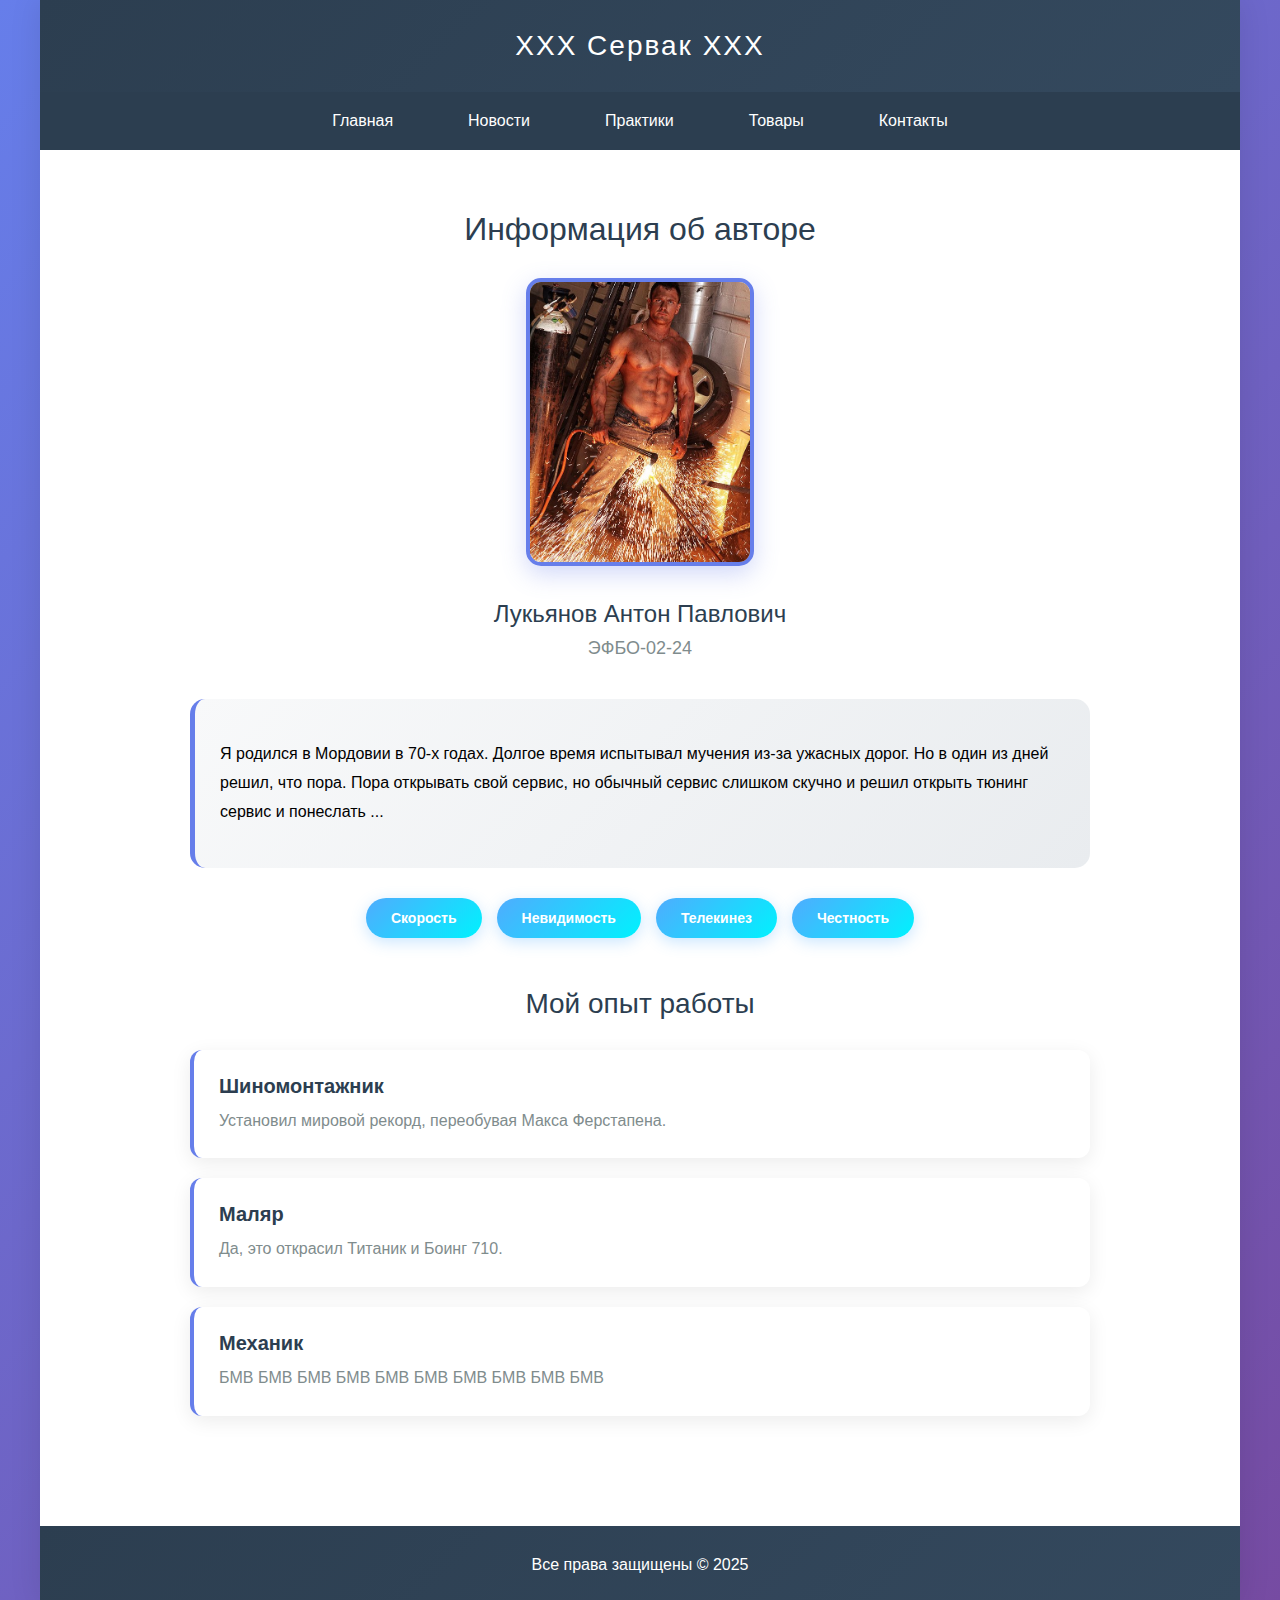
<file: index.html>
<!DOCTYPE html>
<html lang="ru">
<head>
    <meta charset="UTF-8">
    <meta name="viewport" content="width=device-width, initial-scale=1.0">
    <title>Семестровая работа</title>
    <link rel="stylesheet" href="style/styles.css">
</head>
<body>
    <div class="page-container">
        <div class="header">ХХХ Сервак ХХХ</div>
        
        <div class="nav">
            <ul class="nav-list">
                <li class="nav-item"><a class="nav-link" href="index.html">Главная</a></li>
                <li class="nav-item"><a class="nav-link" href="pages/news.html">Новости</a></li>
                <li class="nav-item"><a class="nav-link" href="pages/practices.html">Практики</a></li>
                <li class="nav-item"><a class="nav-link" href="pages/goods.html">Товары</a></li>
                <li class="nav-item"><a class="nav-link" href="pages/contacts.html">Контакты</a></li>
            </ul>
        </div>
        
        <div class="content">
            <div class="profile-header">
                <h1 class="profile-title">Информация об авторе</h1>
                <img class="profile-photo" src="images/photo.png" alt="Фото автора">
                <h2 class="profile-name">Лукьянов Антон Павлович</h2>
                <p class="profile-group">ЭФБО-02-24</p>
            </div>

            <div class="about-me">
                <p>Я родился в Мордовии в 70-х годах. Долгое время испытывал мучения из-за ужасных дорог. Но в один из дней решил, что пора. Пора открывать свой сервис, но обычный сервис слишком скучно и решил открыть тюнинг сервис и понеслать ...</p>
            </div>

            <div class="skills-container">
                <div class="skill-tag">Скорость</div>
                <div class="skill-tag">Невидимость</div>
                <div class="skill-tag">Телекинез</div>
                <div class="skill-tag">Честность</div>
            </div>

            <div class="experience-section">
                <h2 class="section-title">Мой опыт работы</h2>
                <div class="experience-card">
                    <h3 class="experience-title">Шиномонтажник</h3>
                    <p class="experience-desc">Установил мировой рекорд, переобувая Макса Ферстапена.</p>
                </div>
                <div class="experience-card">
                    <h3 class="experience-title">Маляр</h3>
                    <p class="experience-desc">Да, это открасил Титаник и Боинг 710.</p>
                </div>
                <div class="experience-card">
                    <h3 class="experience-title">Механик</h3>
                    <p class="experience-desc">БМВ БМВ БМВ БМВ БМВ БМВ БМВ БМВ БМВ БМВ</p>
                </div>
            </div>
        </div>
        
        <div class="footer">Все права защищены © 2025</div>
    </div>
</body>
</html>
</file>
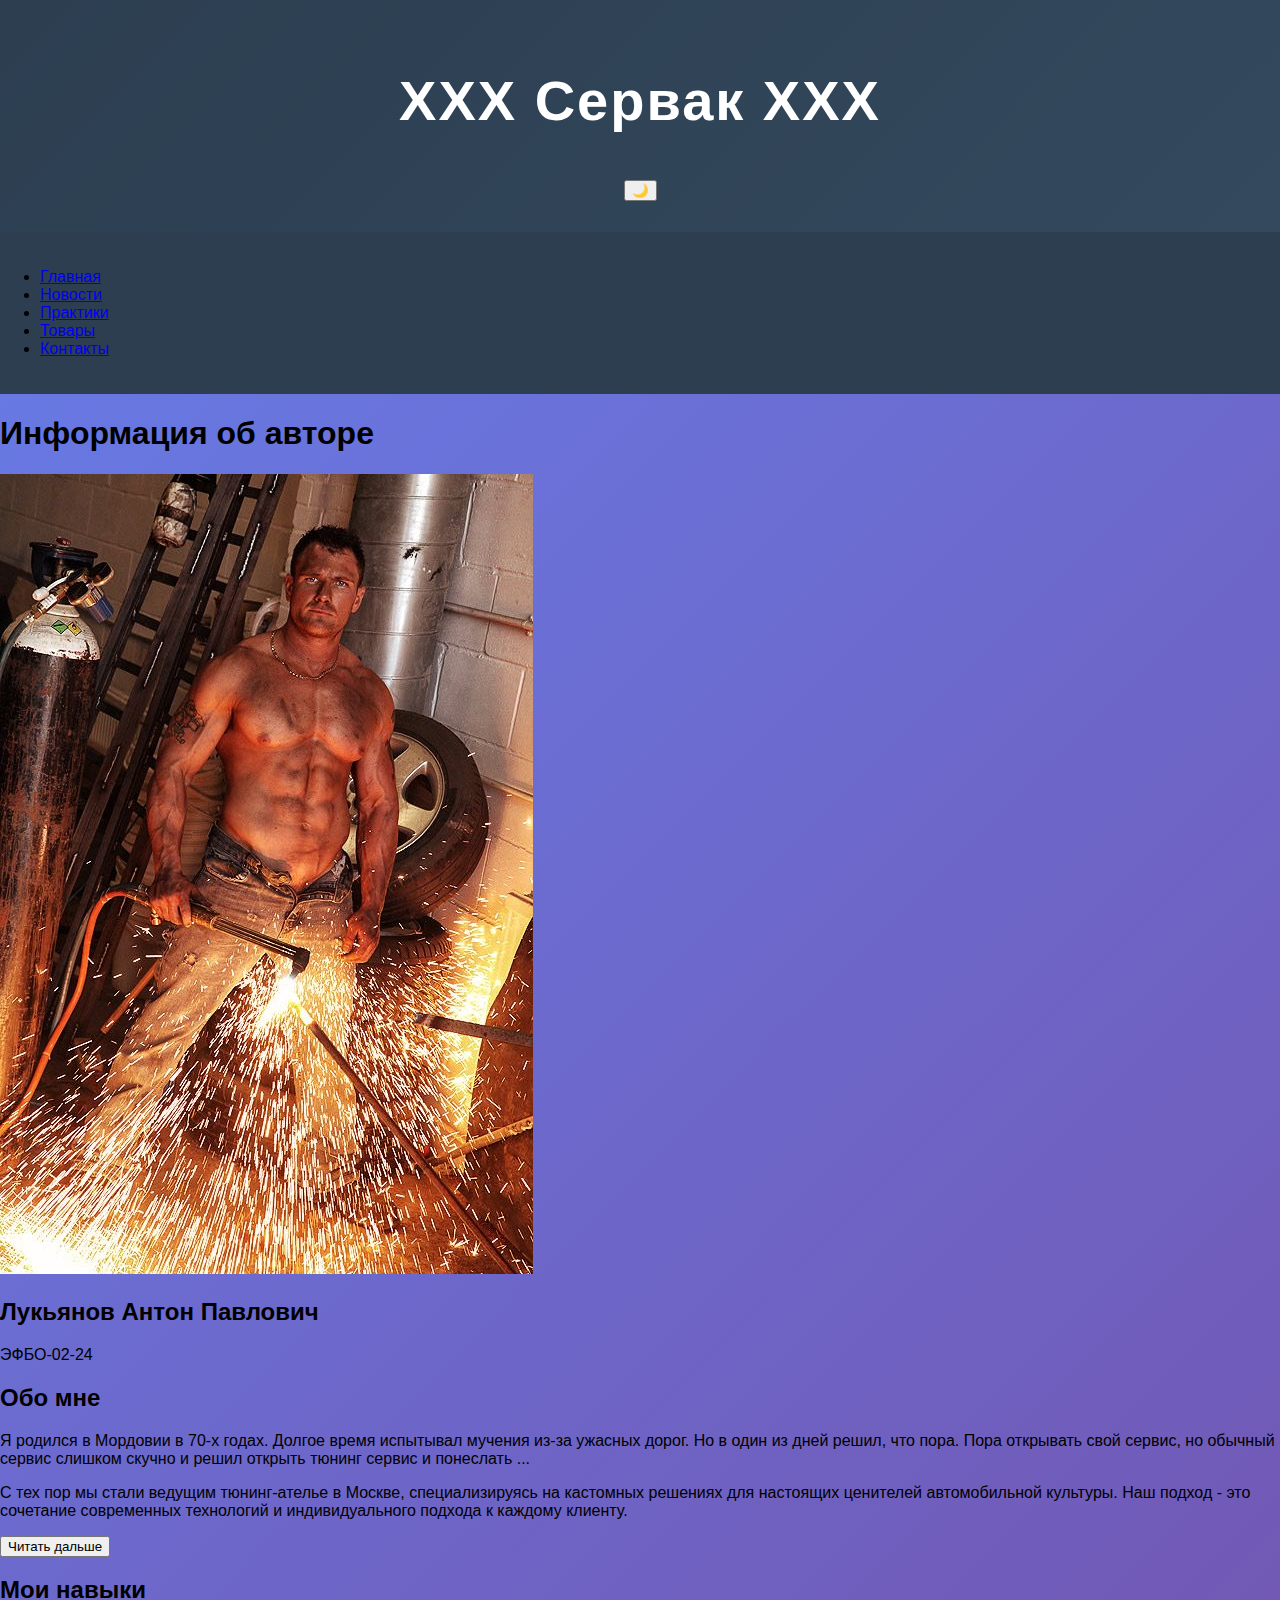
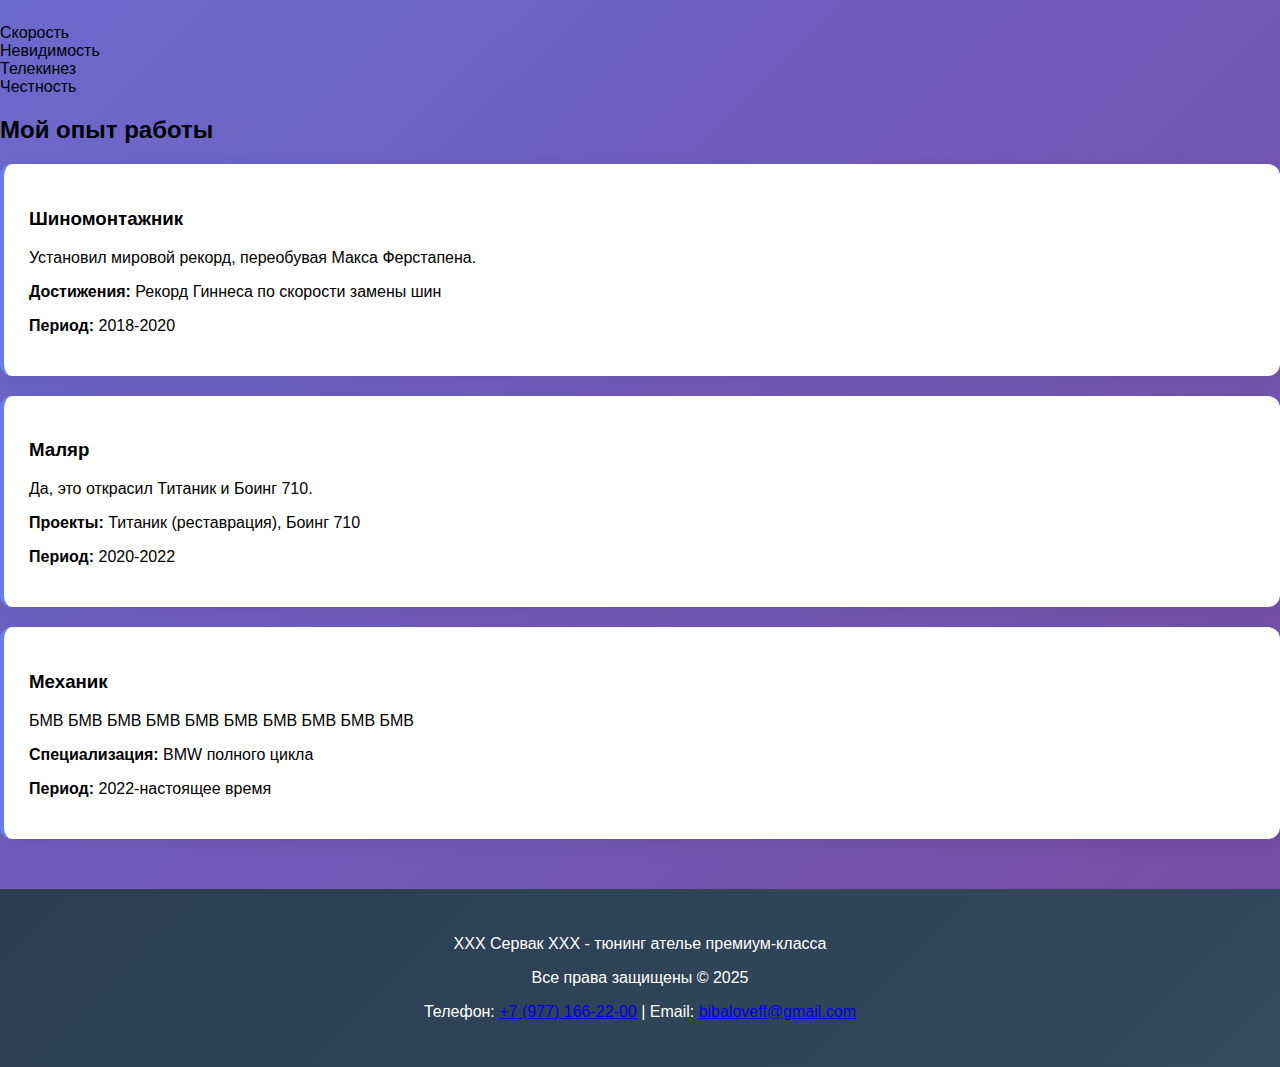
<file: index_v1.html>
<!DOCTYPE html>
<html lang="ru">
<head>
    <meta charset="UTF-8">
    <meta name="viewport" content="width=device-width, initial-scale=1.0">
    <title>Главная - ХХХ Сервак ХХХ</title>
    <link rel="stylesheet" href="style/styles.css">
</head>
<body>
    <div class="page">
        <header class="header">
            <h1 class="header__title">ХХХ Сервак ХХХ</h1>
            <button class="theme-toggle" id="themeToggle" aria-label="Переключить тему">
                <span class="theme-toggle__icon">🌙</span>
            </button>
        </header>
        
        <nav class="nav">
            <ul class="nav__list">
                <li class="nav__item nav__item--active">
                    <a class="nav__link" href="index.html">Главная</a>
                </li>
                <li class="nav__item">
                    <a class="nav__link" href="pages/news.html">Новости</a>
                </li>
                <li class="nav__item">
                    <a class="nav__link" href="pages/practices.html">Практики</a>
                </li>
                <li class="nav__item">
                    <a class="nav__link" href="pages/goods.html">Товары</a>
                </li>
                <li class="nav__item">
                    <a class="nav__link" href="pages/contacts.html">Контакты</a>
                </li>
            </ul>
        </nav>
        
        <main class="main">
            <!-- Блок профиля -->
            <section class="profile">
                <h1 class="profile__title">Информация об авторе</h1>
                <img class="profile__photo" src="images/photo.png" alt="Фото автора - Лукьянов Антон Павлович">
                <h2 class="profile__name">Лукьянов Антон Павлович</h2>
                <p class="profile__group">ЭФБО-02-24</p>
            </section>

            <!-- Блок "Обо мне" -->
            <section class="about">
                <h2 class="about__title">Обо мне</h2>
                <div class="about__content">
                    <p class="about__text">
                        Я родился в Мордовии в 70-х годах. Долгое время испытывал мучения из-за ужасных дорог. 
                        Но в один из дней решил, что пора. Пора открывать свой сервис, но обычный сервис слишком 
                        скучно и решил открыть тюнинг сервис и понеслать ...
                    </p>
                    <div class="about__hidden" id="hiddenText">
                        <p class="about__text">
                            С тех пор мы стали ведущим тюнинг-ателье в Москве, специализируясь на кастомных решениях 
                            для настоящих ценителей автомобильной культуры. Наш подход - это сочетание современных 
                            технологий и индивидуального подхода к каждому клиенту.
                        </p>
                    </div>
                    <button class="button button--primary about__toggle" id="aboutToggle">
                        Читать дальше
                    </button>
                </div>
            </section>

            <!-- Блок навыков -->
            <section class="skills">
                <h2 class="skills__title">Мои навыки</h2>
                <div class="skills__grid">
                    <div class="skill skill--speed" data-skill="speed">
                        <span class="skill__name">Скорость</span>
                        <div class="skill__level" data-level="90"></div>
                    </div>
                    <div class="skill skill--invisibility" data-skill="invisibility">
                        <span class="skill__name">Невидимость</span>
                        <div class="skill__level" data-level="85"></div>
                    </div>
                    <div class="skill skill--telekinesis" data-skill="telekinesis">
                        <span class="skill__name">Телекинез</span>
                        <div class="skill__level" data-level="75"></div>
                    </div>
                    <div class="skill skill--honesty" data-skill="honesty">
                        <span class="skill__name">Честность</span>
                        <div class="skill__level" data-level="95"></div>
                    </div>
                </div>
            </section>

            <!-- Блок опыта работы -->
            <section class="experience">
                <h2 class="experience__title">Мой опыт работы</h2>
                <div class="experience__grid">
                    <article class="experience-card" data-experience="tire">
                        <h3 class="experience-card__title">Шиномонтажник</h3>
                        <p class="experience-card__desc">Установил мировой рекорд, переобувая Макса Ферстапена.</p>
                        <div class="experience-card__details">
                            <p><strong>Достижения:</strong> Рекорд Гиннеса по скорости замены шин</p>
                            <p><strong>Период:</strong> 2018-2020</p>
                        </div>
                    </article>
                    
                    <article class="experience-card" data-experience="painter">
                        <h3 class="experience-card__title">Маляр</h3>
                        <p class="experience-card__desc">Да, это открасил Титаник и Боинг 710.</p>
                        <div class="experience-card__details">
                            <p><strong>Проекты:</strong> Титаник (реставрация), Боинг 710</p>
                            <p><strong>Период:</strong> 2020-2022</p>
                        </div>
                    </article>
                    
                    <article class="experience-card" data-experience="mechanic">
                        <h3 class="experience-card__title">Механик</h3>
                        <p class="experience-card__desc">БМВ БМВ БМВ БМВ БМВ БМВ БМВ БМВ БМВ БМВ</p>
                        <div class="experience-card__details">
                            <p><strong>Специализация:</strong> BMW полного цикла</p>
                            <p><strong>Период:</strong> 2022-настоящее время</p>
                        </div>
                    </article>
                </div>
            </section>
        </main>
        
        <footer class="footer">
            <div class="footer__content">
                <p class="footer__text">ХХХ Сервак ХХХ - тюнинг ателье премиум-класса</p>
                <p class="footer__text">Все права защищены © 2025</p>
                <p class="footer__contact">
                    Телефон: <a href="tel:+79771662200" class="footer__link">+7 (977) 166-22-00</a> | 
                    Email: <a href="mailto:bibaloveff@gmail.com" class="footer__link">bibaloveff@gmail.com</a>
                </p>
            </div>
        </footer>
    </div>

    <script>
        // Переключение темы
        const themeToggle = document.getElementById('themeToggle');
        const themeIcon = themeToggle.querySelector('.theme-toggle__icon');
        
        const savedTheme = localStorage.getItem('theme') || 'light';
        if (savedTheme === 'dark') {
            document.documentElement.setAttribute('data-theme', 'dark');
            themeIcon.textContent = '☀️';
        }
        
        themeToggle.addEventListener('click', () => {
            const currentTheme = document.documentElement.getAttribute('data-theme');
            
            if (currentTheme === 'dark') {
                document.documentElement.removeAttribute('data-theme');
                themeIcon.textContent = '🌙';
                localStorage.setItem('theme', 'light');
            } else {
                document.documentElement.setAttribute('data-theme', 'dark');
                themeIcon.textContent = '☀️';
                localStorage.setItem('theme', 'dark');
            }
        });

        // Раскрытие текста "Обо мне"
        const aboutToggle = document.getElementById('aboutToggle');
        const hiddenText = document.getElementById('hiddenText');
        
        aboutToggle.addEventListener('click', function() {
            hiddenText.classList.toggle('about__hidden--visible');
            
            if (hiddenText.classList.contains('about__hidden--visible')) {
                this.textContent = 'Свернуть';
            } else {
                this.textContent = 'Читать дальше';
            }
        });

        // Анимация уровней навыков
        document.querySelectorAll('.skill').forEach(skill => {
            skill.addEventListener('click', function() {
                const level = this.querySelector('.skill__level');
                const targetLevel = this.getAttribute('data-level');
                level.style.width = targetLevel + '%';
            });
        });

        // Интерактивность карточек опыта
        document.querySelectorAll('.experience-card').forEach(card => {
            card.addEventListener('click', function() {
                this.classList.toggle('experience-card--active');
                
                const details = this.querySelector('.experience-card__details');
                if (this.classList.contains('experience-card--active')) {
                    details.style.display = 'block';
                } else {
                    details.style.display = 'none';
                }
            });
        });

        // Инициализация уровней навыков
        document.querySelectorAll('.skill__level').forEach(level => {
            const targetLevel = level.parentElement.getAttribute('data-level');
            level.style.width = '0%';
        });
    </script>
</body>
</html>
</file>
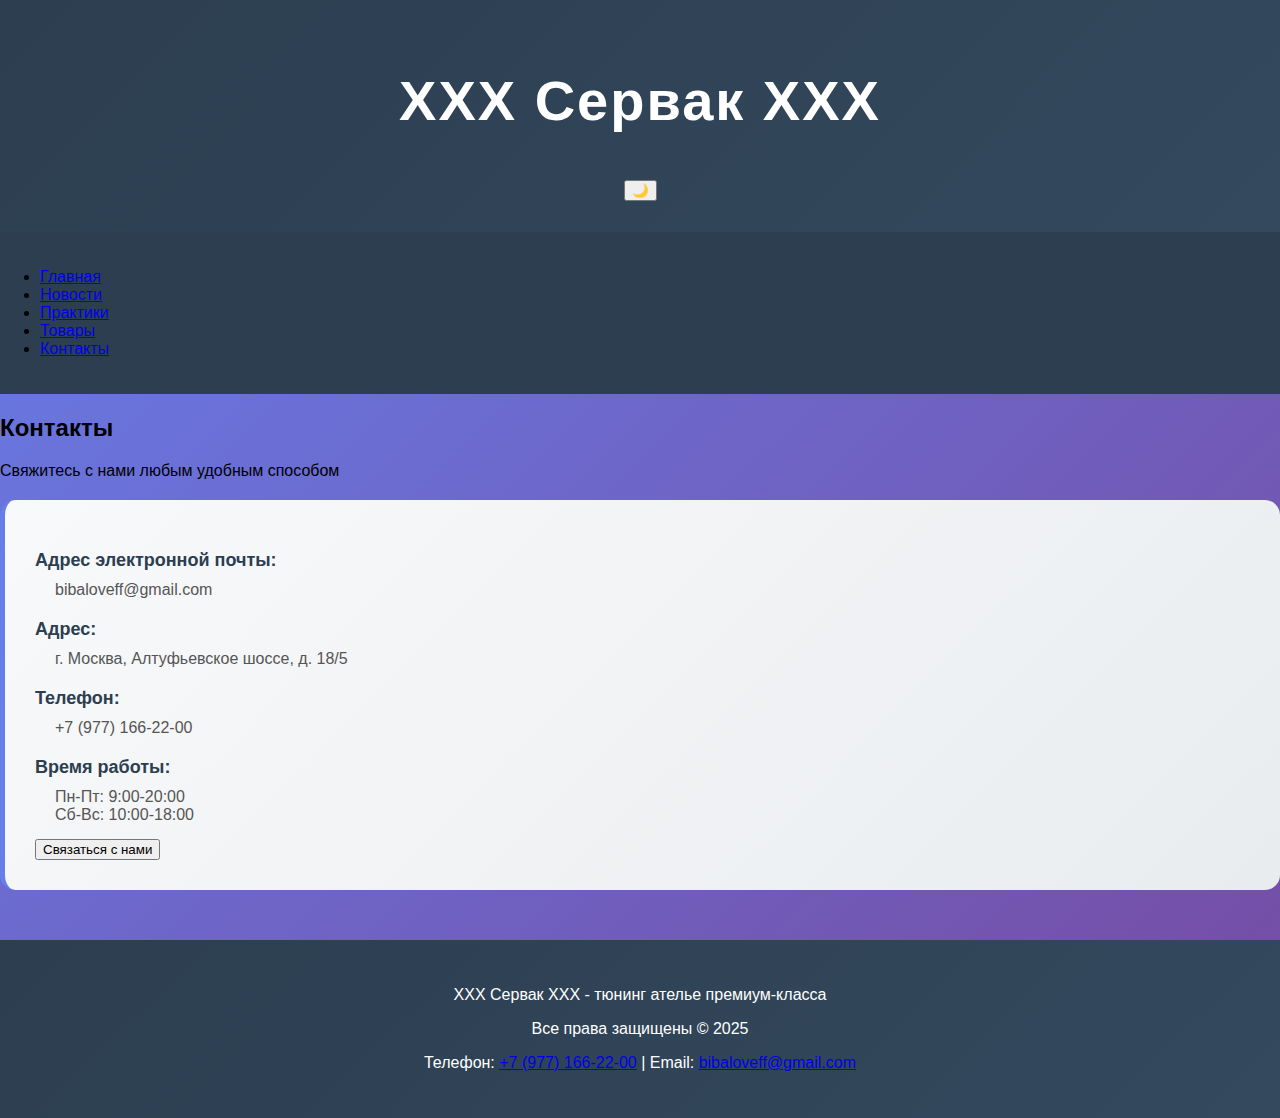
<file: pages/contacts.html>
<!DOCTYPE html>
<html lang="ru">
<head>
    <meta charset="UTF-8">
    <meta name="viewport" content="width=device-width, initial-scale=1.0">
    <title>Контакты - ХХХ Сервак ХХХ</title>
    <link rel="stylesheet" href="../style/styles.css">
    <style>
        /* ПЕРЕОПРЕДЕЛЯЕМ стили для модального окна */
        .dialog {
            position: fixed !important;
            top: 50% !important;
            left: 50% !important;
            transform: translate(-50%, -50%) !important;
            margin: 0 !important;
            max-height: 90vh;
            overflow-y: auto;
            border: none;
            border-radius: var(--radius-md);
            padding: 0;
            box-shadow: var(--shadow-xl);
            max-width: 500px;
            width: 90vw;
            background: var(--color-bg-primary);
        }

        .dialog::backdrop {
            background: rgba(0, 0, 0, 0.6);
        }

        .dialog__header {
            background: var(--gradient-dark);
            color: var(--color-text-light);
            padding: var(--space-lg);
            border-radius: var(--radius-md) var(--radius-md) 0 0;
            margin: 0;
        }

        .dialog__title {
            margin: 0;
            color: var(--color-text-light);
            font-size: var(--font-size-lg);
        }

        .dialog__content {
            padding: var(--space-xl);
        }

        .form__group {
            margin-bottom: var(--space-lg);
        }

        .form__label {
            display: block;
            margin-bottom: var(--space-xs);
            font-weight: 600;
            color: var(--color-text-primary);
        }

        .form__input,
        .form__select,
        .form__textarea {
            width: 100%;
            padding: var(--space-md);
            border: 2px solid var(--color-light);
            border-radius: var(--radius-sm);
            font-size: var(--font-size-base);
            transition: var(--transition-normal);
            box-sizing: border-box;
            background: var(--color-bg-primary);
            color: var(--color-text-primary);
        }

        .form__input:focus,
        .form__select:focus,
        .form__textarea:focus {
            outline: none;
            border-color: var(--color-primary);
            box-shadow: 0 0 0 3px rgba(102, 126, 234, 0.1);
        }

        .form__textarea {
            min-height: 100px;
            resize: vertical;
        }

        .form__actions {
            display: flex;
            gap: var(--space-sm);
            justify-content: flex-end;
            margin-top: var(--space-xl);
        }

        .form__required {
            color: var(--color-error);
        }
    </style>
</head>
<body>
    <div class="page">
        <header class="header">
            <h1 class="header__title">ХХХ Сервак ХХХ</h1>
            <button class="theme-toggle" id="themeToggle" aria-label="Переключить тему">
                <span class="theme-toggle__icon">🌙</span>
            </button>
        </header>
        
        <nav class="nav">
            <ul class="nav__list">
                <li class="nav__item">
                    <a class="nav__link" href="../index.html">Главная</a>
                </li>
                <li class="nav__item">
                    <a class="nav__link" href="news.html">Новости</a>
                </li>
                <li class="nav__item">
                    <a class="nav__link" href="practices.html">Практики</a>
                </li>
                <li class="nav__item">
                    <a class="nav__link" href="goods.html">Товары</a>
                </li>
                <li class="nav__item nav__item--active">
                    <a class="nav__link" href="contacts.html">Контакты</a>
                </li>
            </ul>
        </nav>
        
        <main class="main">
            <section class="contacts">
                <h2 class="contacts__title">Контакты</h2>
                <p class="text-center" style="color: var(--color-text-secondary); margin-bottom: var(--space-xl);">
                    Свяжитесь с нами любым удобным способом
                </p>
                
                <div class="contacts__container">
                    <div class="contact-info">
                        <h3 class="contact-info__title">Адрес электронной почты:</h3>
                        <p class="contact-info__text">bibaloveff@gmail.com</p>
                        
                        <h3 class="contact-info__title">Адрес:</h3>
                        <p class="contact-info__text">г. Москва, Алтуфьевское шоссе, д. 18/5</p>
                        
                        <h3 class="contact-info__title">Телефон:</h3>
                        <p class="contact-info__text">+7 (977) 166-22-00</p>
                        
                        <h3 class="contact-info__title">Время работы:</h3>
                        <p class="contact-info__text">Пн-Пт: 9:00-20:00<br>Сб-Вс: 10:00-18:00</p>
                        
                        <button class="button button--primary button--large" onclick="contactDialog.showModal()">
                            Связаться с нами
                        </button>
                    </div>
                </div>
            </section>
        </main>
        
        <footer class="footer">
            <div class="footer__content">
                <p class="footer__text">ХХХ Сервак ХХХ - тюнинг ателье премиум-класса</p>
                <p class="footer__text">Все права защищены © 2025</p>
                <p class="footer__contact">
                    Телефон: <a href="tel:+79771662200" class="footer__link">+7 (977) 166-22-00</a> | 
                    Email: <a href="mailto:bibaloveff@gmail.com" class="footer__link">bibaloveff@gmail.com</a>
                </p>
            </div>
        </footer>

        <!-- Модальное окно для формы обратной связи -->
        <dialog class="dialog" id="contactDialog">
            <div class="dialog__header">
                <h2 class="dialog__title">Форма обратной связи</h2>
            </div>

            <div class="dialog__content">
                <form id="feedbackForm">
                    <div class="form__group">
                        <label class="form__label" for="name">
                            Имя <span class="form__required">*</span>
                        </label>
                        <input class="form__input" type="text" id="name" name="name" required placeholder="Введите ваше имя">
                    </div>

                    <div class="form__group">
                        <label class="form__label" for="phone">
                            Телефон <span class="form__required">*</span>
                        </label>
                        <input class="form__input" type="tel" id="phone" name="phone" required placeholder="+7 (977) 166-22-00">
                    </div>

                    <div class="form__group">
                        <label class="form__label" for="email">
                            Электронная почта <span class="form__required">*</span>
                        </label>
                        <input class="form__input" type="email" id="email" name="email" required placeholder="example@mail.ru">
                    </div>

                    <div class="form__group">
                        <label class="form__label" for="category">
                            Категория обращения <span class="form__required">*</span>
                        </label>
                        <select class="form__select" id="category" name="category" required>
                            <option value="">Выберите категорию</option>
                            <option value="wheel_repair">Ремонт и покраска дисков</option>
                            <option value="exhaust_installation">Установка нештатного выхлопа</option>
                            <option value="optics_restoration">Восстановление оптики</option>
                            <option value="tuning">Тюнинг автомобиля</option>
                            <option value="maintenance">Техническое обслуживание</option>
                            <option value="diagnostics">Диагностика автомобиля</option>
                            <option value="body_repair">Кузовной ремонт</option>
                            <option value="detailing">Детейлинг и химчистка</option>
                            <option value="consultation">Консультация по тюнингу</option>
                            <option value="other">Другое</option>
                        </select>
                    </div>

                    <div class="form__group">
                        <label class="form__label" for="message">
                            Текст обращения <span class="form__required">*</span>
                        </label>
                        <textarea class="form__textarea" id="message" name="message" required placeholder="Опишите вашу проблему или вопрос..."></textarea>
                    </div>

                    <div class="form__actions">
                        <button type="button" class="button" onclick="contactDialog.close()">Отмена</button>
                        <button type="button" class="button button--primary" onclick="submitForm()">Отправить</button>
                    </div>
                </form>
            </div>
        </dialog>
    </div>

    <script>
        // Переключение темы
        const themeToggle = document.getElementById('themeToggle');
        const themeIcon = themeToggle.querySelector('.theme-toggle__icon');
        
        const savedTheme = localStorage.getItem('theme') || 'light';
        if (savedTheme === 'dark') {
            document.documentElement.setAttribute('data-theme', 'dark');
            themeIcon.textContent = '☀️';
        }
        
        themeToggle.addEventListener('click', () => {
            const currentTheme = document.documentElement.getAttribute('data-theme');
            
            if (currentTheme === 'dark') {
                document.documentElement.removeAttribute('data-theme');
                themeIcon.textContent = '🌙';
                localStorage.setItem('theme', 'light');
            } else {
                document.documentElement.setAttribute('data-theme', 'dark');
                themeIcon.textContent = '☀️';
                localStorage.setItem('theme', 'dark');
            }
        });

        // Функция для отправки формы
        function submitForm() {
            const form = document.getElementById('feedbackForm');
            const formData = new FormData(form);

            // Простая валидация
            if (!form.checkValidity()) {
                form.reportValidity();
                return;
            }

            // Собираем данные формы
            const data = {
                name: formData.get('name'),
                phone: formData.get('phone'),
                email: formData.get('email'),
                category: formData.get('category'),
                message: formData.get('message')
            };

            // В реальном приложении здесь был бы AJAX-запрос
            console.log('Данные формы:', data);

            // Показываем уведомление об успешной отправке
            alert('Спасибо! Ваше обращение отправлено. Мы свяжемся с вами в ближайшее время.');

            // Закрываем модальное окно
            contactDialog.close();

            // Очищаем форму
            form.reset();
        }

        // Закрытие модального окна по клику на фон
        document.getElementById('contactDialog').addEventListener('click', function(event) {
            if (event.target === this) {
                this.close();
            }
        });

        // Обработка отправки формы через Enter (предотвращаем стандартное поведение)
        document.getElementById('feedbackForm').addEventListener('keypress', function(event) {
            if (event.key === 'Enter' && event.target.type !== 'textarea') {
                event.preventDefault();
            }
        });
    </script>
</body>
</html>
</file>
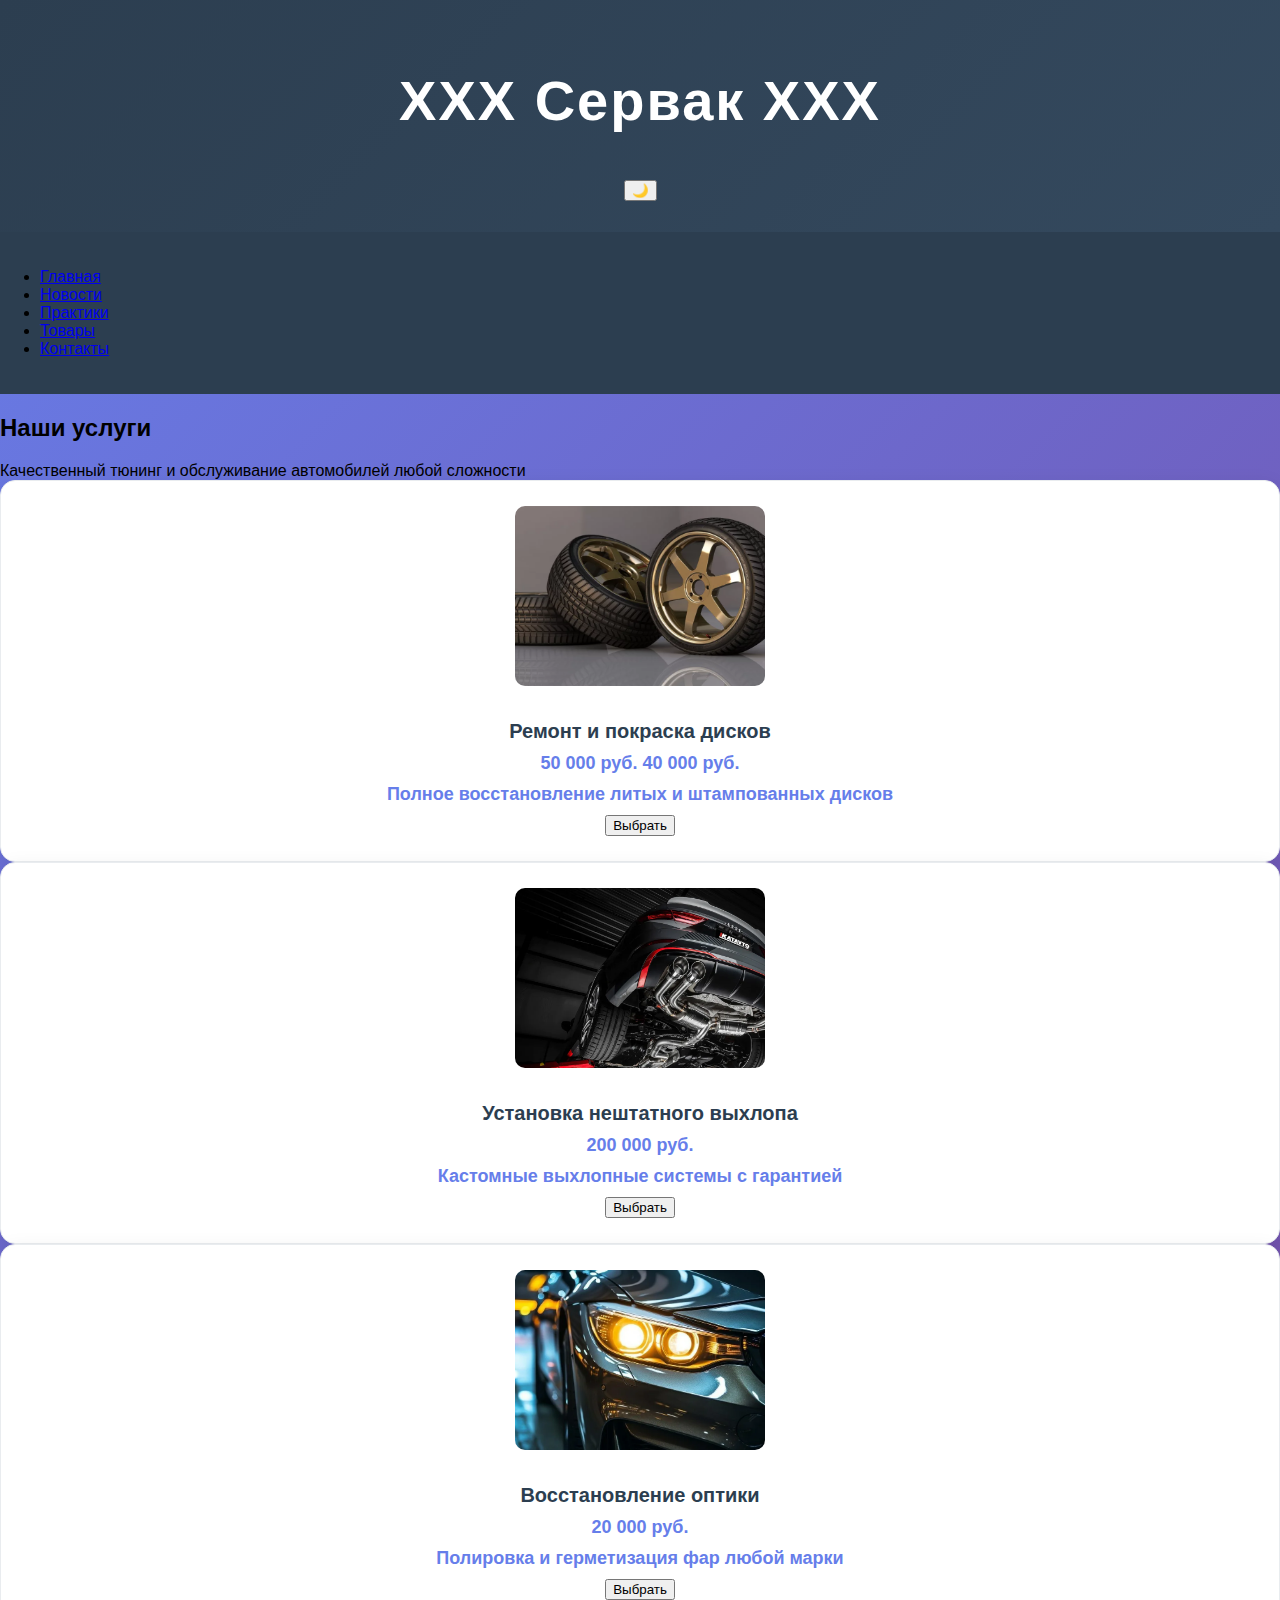
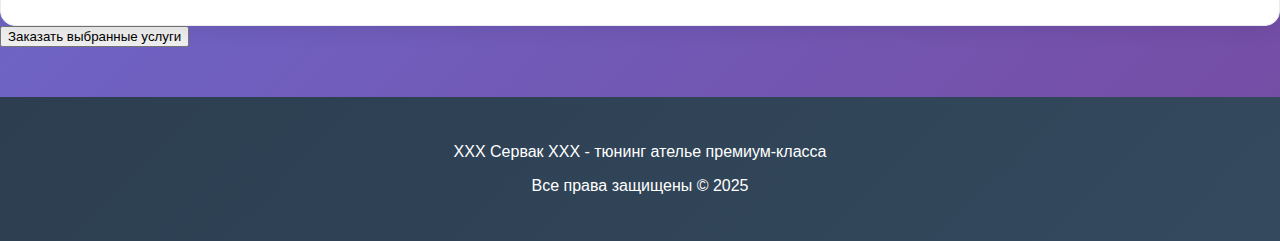
<file: pages/goods.html>
<!DOCTYPE html>
<html lang="ru">
<head>
    <meta charset="UTF-8">
    <meta name="viewport" content="width=device-width, initial-scale=1.0">
    <title>Товары - ХХХ Сервак ХХХ</title>
    <link rel="stylesheet" href="../style/styles.css">
</head>
<body>
    <div class="page">
        <header class="header">
            <h1 class="header__title">ХХХ Сервак ХХХ</h1>
            <button class="theme-toggle" id="themeToggle" aria-label="Переключить тему">
                <span class="theme-toggle__icon">🌙</span>
            </button>
        </header>
        
        <nav class="nav">
            <ul class="nav__list">
                <li class="nav__item">
                    <a class="nav__link" href="../index.html">Главная</a>
                </li>
                <li class="nav__item">
                    <a class="nav__link" href="news.html">Новости</a>
                </li>
                <li class="nav__item">
                    <a class="nav__link" href="practices.html">Практики</a>
                </li>
                <li class="nav__item nav__item--active">
                    <a class="nav__link" href="goods.html">Товары</a>
                </li>
                <li class="nav__item">
                    <a class="nav__link" href="contacts.html">Контакты</a>
                </li>
            </ul>
        </nav>
        
        <main class="main">
            <section class="products">
                <h2 class="products__title">Наши услуги</h2>
                <p class="text-center" style="color: var(--color-text-secondary); margin-bottom: var(--space-lg);">
                    Качественный тюнинг и обслуживание автомобилей любой сложности
                </p>
                
                <div class="products__grid">
                    <article class="product-card product-card--discount" data-product="wheel_repair">
                        <img class="product-card__image" src="../images/product1.jpg" alt="Ремонт и покраска дисков">
                        <h3 class="product-card__name">Ремонт и покраска дисков</h3>
                        <p class="product-card__price">
                            <span class="product-card__original-price">50 000 руб.</span>
                            40 000 руб.
                        </p>
                        <p class="product-card__desc">Полное восстановление литых и штампованных дисков</p>
                        <button class="button button--primary product-card__select">Выбрать</button>
                    </article>
                    
                    <article class="product-card" data-product="exhaust_installation">
                        <img class="product-card__image" src="../images/product2.jpg" alt="Установка нештатного выхлопа">
                        <h3 class="product-card__name">Установка нештатного выхлопа</h3>
                        <p class="product-card__price">200 000 руб.</p>
                        <p class="product-card__desc">Кастомные выхлопные системы с гарантией</p>
                        <button class="button button--primary product-card__select">Выбрать</button>
                    </article>
                    
                    <article class="product-card" data-product="optics_restoration">
                        <img class="product-card__image" src="../images/product3.jpg" alt="Восстановление оптики">
                        <h3 class="product-card__name">Восстановление оптики</h3>
                        <p class="product-card__price">20 000 руб.</p>
                        <p class="product-card__desc">Полировка и герметизация фар любой марки</p>
                        <button class="button button--primary product-card__select">Выбрать</button>
                    </article>
                </div>

                <div class="text-center mt-lg">
                    <button class="button button--large button--primary" id="orderSelected">
                        Заказать выбранные услуги
                    </button>
                </div>
            </section>
        </main>
        
        <footer class="footer">
            <div class="footer__content">
                <p class="footer__text">ХХХ Сервак ХХХ - тюнинг ателье премиум-класса</p>
                <p class="footer__text">Все права защищены © 2025</p>
            </div>
        </footer>
    </div>

    <script>
        // Переключение темы
        const themeToggle = document.getElementById('themeToggle');
        const themeIcon = themeToggle.querySelector('.theme-toggle__icon');
        
        const savedTheme = localStorage.getItem('theme') || 'light';
        if (savedTheme === 'dark') {
            document.documentElement.setAttribute('data-theme', 'dark');
            themeIcon.textContent = '☀️';
        }
        
        themeToggle.addEventListener('click', () => {
            const currentTheme = document.documentElement.getAttribute('data-theme');
            
            if (currentTheme === 'dark') {
                document.documentElement.removeAttribute('data-theme');
                themeIcon.textContent = '🌙';
                localStorage.setItem('theme', 'light');
            } else {
                document.documentElement.setAttribute('data-theme', 'dark');
                themeIcon.textContent = '☀️';
                localStorage.setItem('theme', 'dark');
            }
        });

        // Управление состояниями карточек товаров
        let selectedProducts = [];

        document.querySelectorAll('.product-card__select').forEach(button => {
            button.addEventListener('click', function(e) {
                e.stopPropagation();
                const productCard = this.closest('.product-card');
                const productId = productCard.getAttribute('data-product');
                
                productCard.classList.toggle('product-card--selected');
                
                if (productCard.classList.contains('product-card--selected')) {
                    this.textContent = 'Выбрано ✓';
                    this.style.background = 'var(--color-success)';
                    selectedProducts.push(productId);
                } else {
                    this.textContent = 'Выбрать';
                    this.style.background = '';
                    selectedProducts = selectedProducts.filter(id => id !== productId);
                }
                
                updateOrderButton();
            });
        });

        // Клик по карточке (кроме кнопки)
        document.querySelectorAll('.product-card').forEach(card => {
            card.addEventListener('click', function(e) {
                if (!e.target.classList.contains('product-card__select')) {
                    const productId = this.getAttribute('data-product');
                    const button = this.querySelector('.product-card__select');
                    
                    this.classList.toggle('product-card--selected');
                    
                    if (this.classList.contains('product-card--selected')) {
                        button.textContent = 'Выбрано ✓';
                        button.style.background = 'var(--color-success)';
                        selectedProducts.push(productId);
                    } else {
                        button.textContent = 'Выбрать';
                        button.style.background = '';
                        selectedProducts = selectedProducts.filter(id => id !== productId);
                    }
                    
                    updateOrderButton();
                }
            });
        });

        // Обновление кнопки заказа
        function updateOrderButton() {
            const orderButton = document.getElementById('orderSelected');
            if (selectedProducts.length > 0) {
                orderButton.textContent = `Заказать выбранные услуги (${selectedProducts.length})`;
                orderButton.disabled = false;
            } else {
                orderButton.textContent = 'Заказать выбранные услуги';
                orderButton.disabled = true;
            }
        }

        // Обработка заказа
        document.getElementById('orderSelected').addEventListener('click', function() {
            if (selectedProducts.length > 0) {
                alert(`Вы выбрали ${selectedProducts.length} услуг! Переходим к оформлению заказа.`);
                // Здесь будет переход к форме заказа
            }
        });

        // Анимация появления товаров
        document.addEventListener('DOMContentLoaded', function() {
            const productCards = document.querySelectorAll('.product-card');
            productCards.forEach((card, index) => {
                card.style.opacity = '0';
                card.style.transform = 'translateY(20px)';
                
                setTimeout(() => {
                    card.style.transition = 'opacity 0.6s ease, transform 0.6s ease';
                    card.style.opacity = '1';
                    card.style.transform = 'translateY(0)';
                }, index * 150);
            });
        });
    </script>
</body>
</html>
</file>
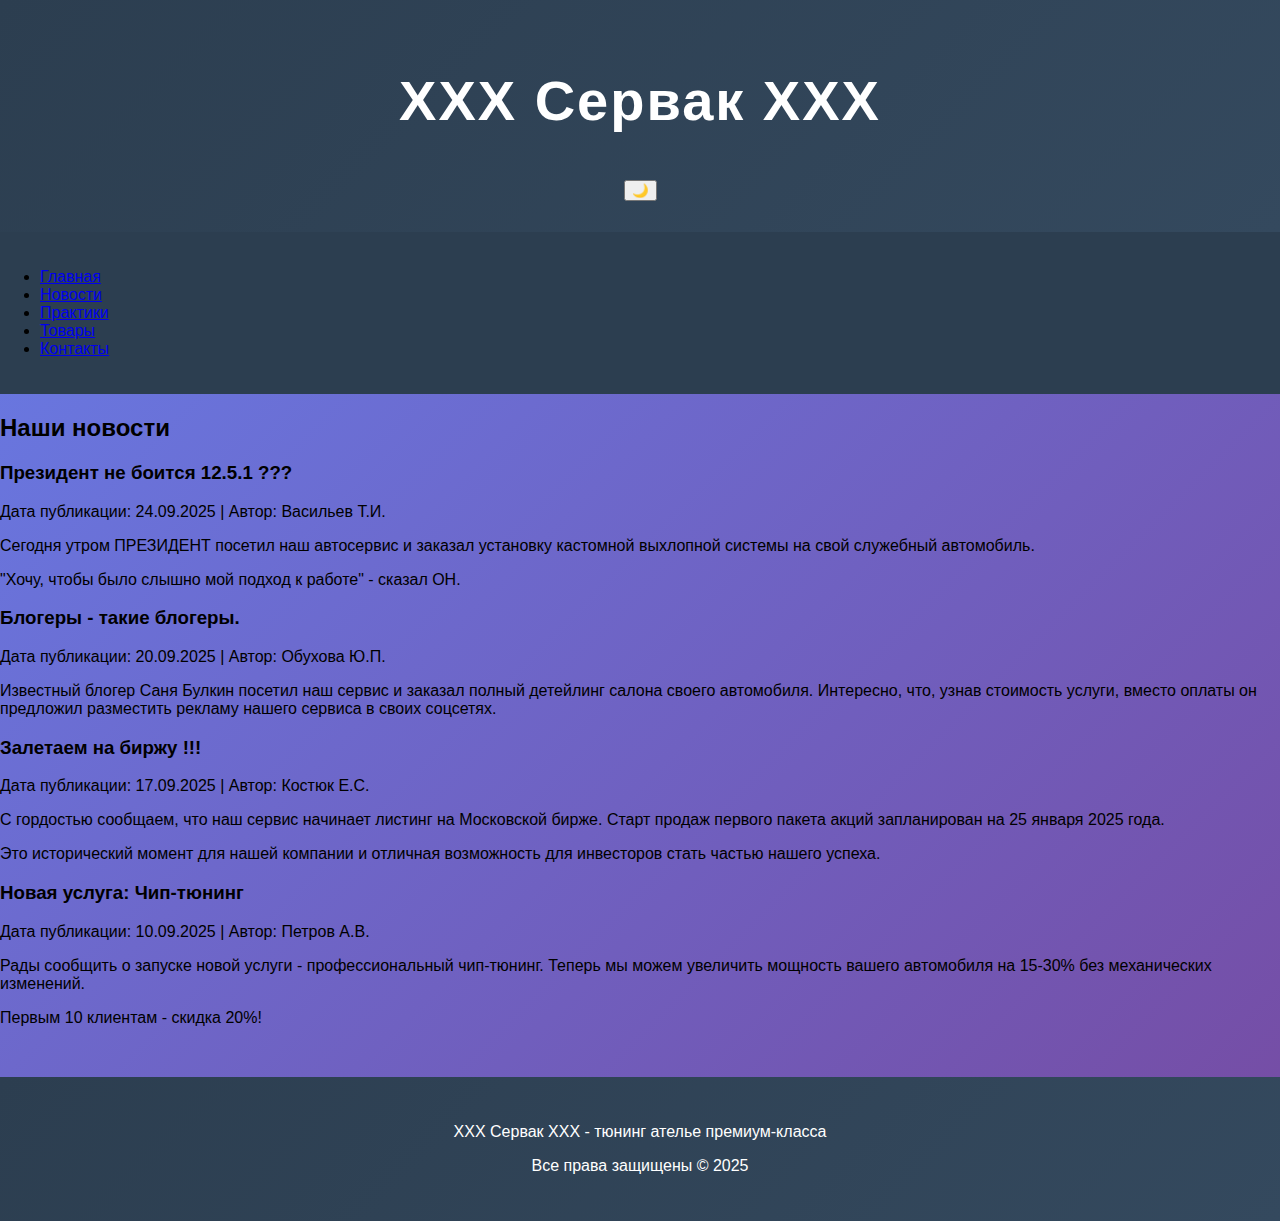
<file: pages/news.html>
<!DOCTYPE html>
<html lang="ru">
<head>
    <meta charset="UTF-8">
    <meta name="viewport" content="width=device-width, initial-scale=1.0">
    <title>Новости - ХХХ Сервак ХХХ</title>
    <link rel="stylesheet" href="../style/styles.css">
</head>
<body>
    <div class="page">
        <header class="header">
            <h1 class="header__title">ХХХ Сервак ХХХ</h1>
            <button class="theme-toggle" id="themeToggle" aria-label="Переключить тему">
                <span class="theme-toggle__icon">🌙</span>
            </button>
        </header>
        
        <nav class="nav">
            <ul class="nav__list">
                <li class="nav__item">
                    <a class="nav__link" href="../index.html">Главная</a>
                </li>
                <li class="nav__item nav__item--active">
                    <a class="nav__link" href="news.html">Новости</a>
                </li>
                <li class="nav__item">
                    <a class="nav__link" href="practices.html">Практики</a>
                </li>
                <li class="nav__item">
                    <a class="nav__link" href="goods.html">Товары</a>
                </li>
                <li class="nav__item">
                    <a class="nav__link" href="contacts.html">Контакты</a>
                </li>
            </ul>
        </nav>
        
        <main class="main">
            <section class="news">
                <h2 class="news__title">Наши новости</h2>
                
                <div class="news__container">
                    <article class="news-card">
                        <h3 class="news-card__title">Президент не боится 12.5.1 ???</h3>
                        <p class="news-card__meta">Дата публикации: 24.09.2025 | Автор: Васильев Т.И.</p>
                        <div class="news-card__text">
                            <p>Сегодня утром ПРЕЗИДЕНТ посетил наш автосервис и заказал установку кастомной выхлопной системы на свой служебный автомобиль.</p>
                            <p>"Хочу, чтобы было слышно мой подход к работе" - сказал ОН.</p>
                        </div>
                    </article>
                    
                    <article class="news-card">
                        <h3 class="news-card__title">Блогеры - такие блогеры.</h3>
                        <p class="news-card__meta">Дата публикации: 20.09.2025 | Автор: Обухова Ю.П.</p>
                        <div class="news-card__text">
                            <p>Известный блогер Саня Булкин посетил наш сервис и заказал полный детейлинг салона своего автомобиля. Интересно, что, узнав стоимость услуги, вместо оплаты он предложил разместить рекламу нашего сервиса в своих соцсетях.</p>
                        </div>
                    </article>
                    
                    <article class="news-card">
                        <h3 class="news-card__title">Залетаем на биржу !!!</h3>
                        <p class="news-card__meta">Дата публикации: 17.09.2025 | Автор: Костюк Е.С.</p>
                        <div class="news-card__text">
                            <p>С гордостью сообщаем, что наш сервис начинает листинг на Московской бирже. Старт продаж первого пакета акций запланирован на 25 января 2025 года.</p>
                            <p>Это исторический момент для нашей компании и отличная возможность для инвесторов стать частью нашего успеха.</p>
                        </div>
                    </article>

                    <article class="news-card">
                        <h3 class="news-card__title">Новая услуга: Чип-тюнинг</h3>
                        <p class="news-card__meta">Дата публикации: 10.09.2025 | Автор: Петров А.В.</p>
                        <div class="news-card__text">
                            <p>Рады сообщить о запуске новой услуги - профессиональный чип-тюнинг. Теперь мы можем увеличить мощность вашего автомобиля на 15-30% без механических изменений.</p>
                            <p>Первым 10 клиентам - скидка 20%!</p>
                        </div>
                    </article>
                </div>
            </section>
        </main>
        
        <footer class="footer">
            <div class="footer__content">
                <p class="footer__text">ХХХ Сервак ХХХ - тюнинг ателье премиум-класса</p>
                <p class="footer__text">Все права защищены © 2025</p>
            </div>
        </footer>
    </div>

    <script>
        // Переключение темы
        const themeToggle = document.getElementById('themeToggle');
        const themeIcon = themeToggle.querySelector('.theme-toggle__icon');
        
        const savedTheme = localStorage.getItem('theme') || 'light';
        if (savedTheme === 'dark') {
            document.documentElement.setAttribute('data-theme', 'dark');
            themeIcon.textContent = '☀️';
        }
        
        themeToggle.addEventListener('click', () => {
            const currentTheme = document.documentElement.getAttribute('data-theme');
            
            if (currentTheme === 'dark') {
                document.documentElement.removeAttribute('data-theme');
                themeIcon.textContent = '🌙';
                localStorage.setItem('theme', 'light');
            } else {
                document.documentElement.setAttribute('data-theme', 'dark');
                themeIcon.textContent = '☀️';
                localStorage.setItem('theme', 'dark');
            }
        });

        // Интерактивность новостных карточек
        document.querySelectorAll('.news-card').forEach(card => {
            card.addEventListener('click', function() {
                this.classList.toggle('news-card--active');
            });
        });

        // Анимация появления новостей
        document.addEventListener('DOMContentLoaded', function() {
            const newsCards = document.querySelectorAll('.news-card');
            newsCards.forEach((card, index) => {
                card.style.opacity = '0';
                card.style.transform = 'translateX(-20px)';
                
                setTimeout(() => {
                    card.style.transition = 'opacity 0.6s ease, transform 0.6s ease';
                    card.style.opacity = '1';
                    card.style.transform = 'translateX(0)';
                }, index * 200);
            });
        });
    </script>
</body>
</html>
</file>
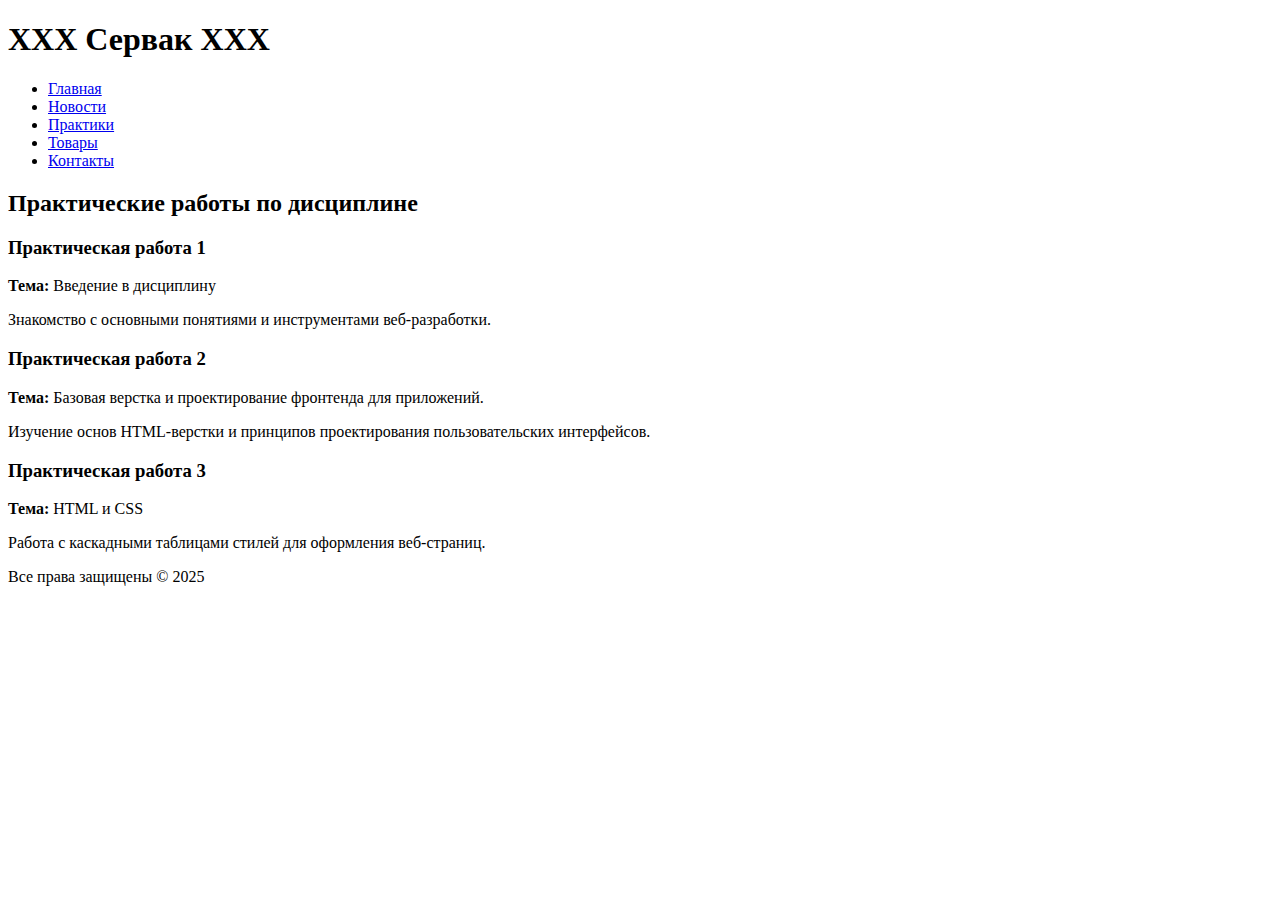
<file: pages/practices.html>
<!DOCTYPE html>
<html lang="ru">
<head>
    <meta charset="UTF-8">
    <meta name="viewport" content="width=device-width, initial-scale=1.0">
    <title>Практики</title>
</head>
<body>
    <div id="header">
        <h1>ХХХ Сервак ХХХ</h1>
    </div>
    
    <div id="menu">
        <ul>
            <li><a href="../index.html">Главная</a></li>
            <li><a href="news.html">Новости</a></li>
            <li><a href="practices.html">Практики</a></li>
            <li><a href="goods.html">Товары</a></li>
            <li><a href="contacts.html">Контакты</a></li>
        </ul>
    </div>
    
     <div id="content">
        <h2>Практические работы по дисциплине</h2>
        
        <div class="practice-item">
            <h3>Практическая работа 1</h3>
            <p><strong>Тема:</strong> Введение в дисциплину</p>
            <p>Знакомство с основными понятиями и инструментами веб-разработки.</p>
        </div>
        
        <div class="practice-item">
            <h3>Практическая работа 2</h3>
            <p><strong>Тема:</strong> Базовая верстка и проектирование фронтенда для приложений.</p>
            <p>Изучение основ HTML-верстки и принципов проектирования пользовательских интерфейсов.</p>
        </div>
        
        <div class="practice-item">
            <h3>Практическая работа 3</h3>
            <p><strong>Тема:</strong> HTML и CSS</p>
            <p>Работа с каскадными таблицами стилей для оформления веб-страниц.</p>
        </div>
    </div>
    
    <div id="footer">
        <p>Все права защищены © 2025</p>
    </div>
</body>
</html>
</file>
<file: style/styles.css>
/* ==== БАЗОВЫЕ СТИЛИ ==== */
body {
    font-family: 'Segoe UI', Tahoma, Geneva, Verdana, sans-serif;
    margin: 0;
    padding: 0;
    background: linear-gradient(135deg, #667eea 0%, #764ba2 100%);
    min-height: 100vh;
}

/* ==== КОНТЕЙНЕР СТРАНИЦЫ ==== */
.page-container {
    max-width: 1200px;
    margin: 0 auto;
    background: white;
    min-height: 100vh;
    box-shadow: 0 0 30px rgba(0,0,0,0.1);
}

/* ==== ШАПКА ==== */
.header {
    background: linear-gradient(135deg, #2c3e50 0%, #34495e 100%);
    color: white;
    text-align: center;
    padding: 30px;
    font-size: 28px;
    font-weight: 300;
    letter-spacing: 2px;
}

/* ==== НАВИГАЦИЯ ==== */
.nav {
    background: #2c3e50;
    padding: 20px 0;
}

.nav-list {
    list-style: none;
    margin: 0;
    padding: 0;
    display: flex;
    justify-content: center;
    gap: 25px;
}

.nav-item {
    margin: 0;
}

.nav-link {
    color: white;
    text-decoration: none;
    padding: 12px 25px;
    border-radius: 25px;
    transition: all 0.3s ease;
    font-weight: 500;
}

.nav-link:hover {
    background: rgba(255,255,255,0.1);
    transform: translateY(-2px);
}

/* ==== ОСНОВНОЙ КОНТЕНТ ==== */
.content {
    padding: 40px;
    max-width: 900px;
    margin: 0 auto;
}

/* ==== ГЛАВНАЯ СТРАНИЦА ==== */
.profile-header {
    text-align: center;
    margin-bottom: 40px;
}

.profile-title {
    font-size: 32px;
    color: #2c3e50;
    margin-bottom: 10px;
    font-weight: 300;
}

.profile-photo {
    width: 220px;
    height: 280px;
    border-radius: 15px;
    object-fit: cover;
    margin: 20px auto;
    border: 4px solid #667eea;
    box-shadow: 0 8px 25px rgba(102, 126, 234, 0.3);
}

.profile-name {
    font-size: 24px;
    color: #2c3e50;
    margin: 10px 0;
    font-weight: 500;
}

.profile-group {
    font-size: 18px;
    color: #7f8c8d;
    margin: 5px 0;
}

.about-me {
    background: linear-gradient(135deg, #f8f9fa 0%, #e9ecef 100%);
    padding: 25px;
    border-radius: 15px;
    margin: 30px 0;
    border-left: 5px solid #667eea;
    font-size: 16px;
    line-height: 1.8;
}

/* ==== НАВЫКИ ==== */
.skills-container {
    display: flex;
    justify-content: center;
    flex-wrap: wrap;
    gap: 15px;
    margin: 30px 0;
}

.skill-tag {
    background: linear-gradient(135deg, #4facfe 0%, #00f2fe 100%);
    color: white;
    padding: 12px 25px;
    border-radius: 25px;
    font-weight: 600;
    font-size: 14px;
    box-shadow: 0 4px 15px rgba(79, 172, 254, 0.3);
    transition: all 0.3s ease;
}

.skill-tag:hover {
    transform: translateY(-3px);
    box-shadow: 0 6px 20px rgba(79, 172, 254, 0.4);
}

/* ==== ОПЫТ РАБОТЫ ==== */
.experience-section {
    margin-top: 50px;
}

.section-title {
    font-size: 28px;
    color: #2c3e50;
    text-align: center;
    margin-bottom: 30px;
    font-weight: 300;
}

.experience-card {
    background: white;
    padding: 25px;
    margin: 20px 0;
    border-radius: 12px;
    box-shadow: 0 5px 20px rgba(0,0,0,0.08);
    border-left: 4px solid #667eea;
    transition: transform 0.3s ease;
}

.experience-card:hover {
    transform: translateX(5px);
}

.experience-title {
    font-size: 20px;
    color: #2c3e50;
    margin: 0 0 10px 0;
    font-weight: 600;
}

.experience-desc {
    color: #7f8c8d;
    line-height: 1.6;
    margin: 0;
}

/* ==== ТОВАРЫ ==== */
.products-section {
    margin-top: 30px;
}

.product-grid {
    display: grid;
    grid-template-columns: repeat(auto-fit, minmax(300px, 1fr));
    gap: 30px;
    margin-top: 30px;
}

.product-card {
    background: white;
    border-radius: 15px;
    padding: 25px;
    text-align: center;
    box-shadow: 0 5px 20px rgba(0,0,0,0.08);
    transition: transform 0.3s ease;
    border: 1px solid #e9ecef;
}

.product-card:hover {
    transform: translateY(-5px);
}

.product-card img {
    width: 100%;
    max-width: 250px;
    height: 180px;
    object-fit: cover;
    border-radius: 10px;
    margin-bottom: 15px;
}

.product-card h3 {
    color: #2c3e50;
    margin: 15px 0 10px 0;
    font-size: 20px;
}

.product-card p {
    color: #667eea;
    font-size: 18px;
    font-weight: 600;
    margin: 10px 0;
}

/* ==== НОВОСТИ ==== */
.news-section {
    margin-top: 30px;
}

.news-item {
    background: white;
    padding: 30px;
    margin: 25px 0;
    border-radius: 15px;
    box-shadow: 0 5px 20px rgba(0,0,0,0.08);
    border-left: 4px solid #667eea;
    transition: transform 0.3s ease;
}

.news-item:hover {
    transform: translateX(5px);
}

.news-item h3 {
    color: #2c3e50;
    margin: 0 0 15px 0;
    font-size: 22px;
}

.news-item small {
    color: #7f8c8d;
    font-size: 14px;
}

.news-item p {
    color: #555;
    line-height: 1.6;
    margin: 10px 0;
}

/* ==== КОНТАКТЫ ==== */
.contact-section {
    margin-top: 30px;
}

.contact-info {
    background: linear-gradient(135deg, #f8f9fa 0%, #e9ecef 100%);
    padding: 30px;
    border-radius: 15px;
    margin: 20px 0;
    border-left: 5px solid #667eea;
}

.contact-info h3 {
    color: #2c3e50;
    margin: 20px 0 10px 0;
    font-size: 18px;
}

.contact-info p {
    color: #555;
    font-size: 16px;
    margin: 5px 0 15px 0;
    padding-left: 20px;
}

.contact-button {
    background: linear-gradient(135deg, #667eea 0%, #764ba2 100%);
    color: white;
    border: none;
    padding: 15px 30px;
    border-radius: 25px;
    font-size: 16px;
    font-weight: 600;
    cursor: pointer;
    transition: all 0.3s ease;
    margin-top: 20px;
}

.contact-button:hover {
    transform: translateY(-2px);
    box-shadow: 0 5px 15px rgba(102, 126, 234, 0.4);
}

/* ==== ПРАКТИКИ ==== */
.practice-item {
    background: white;
    padding: 25px;
    margin: 20px 0;
    border-radius: 12px;
    box-shadow: 0 5px 20px rgba(0,0,0,0.08);
    border-left: 4px solid #667eea;
    transition: transform 0.3s ease;
}

.practice-item:hover {
    transform: translateX(5px);
}

.practice-item h3 {
    color: #2c3e50;
    margin: 0 0 15px 0;
    font-size: 20px;
}

.practice-item p {
    color: #7f8c8d;
    line-height: 1.6;
    margin: 8px 0;
}

/* ==== ФУТЕР ==== */
.footer {
    background: linear-gradient(135deg, #2c3e50 0%, #34495e 100%);
    color: white;
    text-align: center;
    padding: 30px;
    margin-top: 50px;
}
</file>
